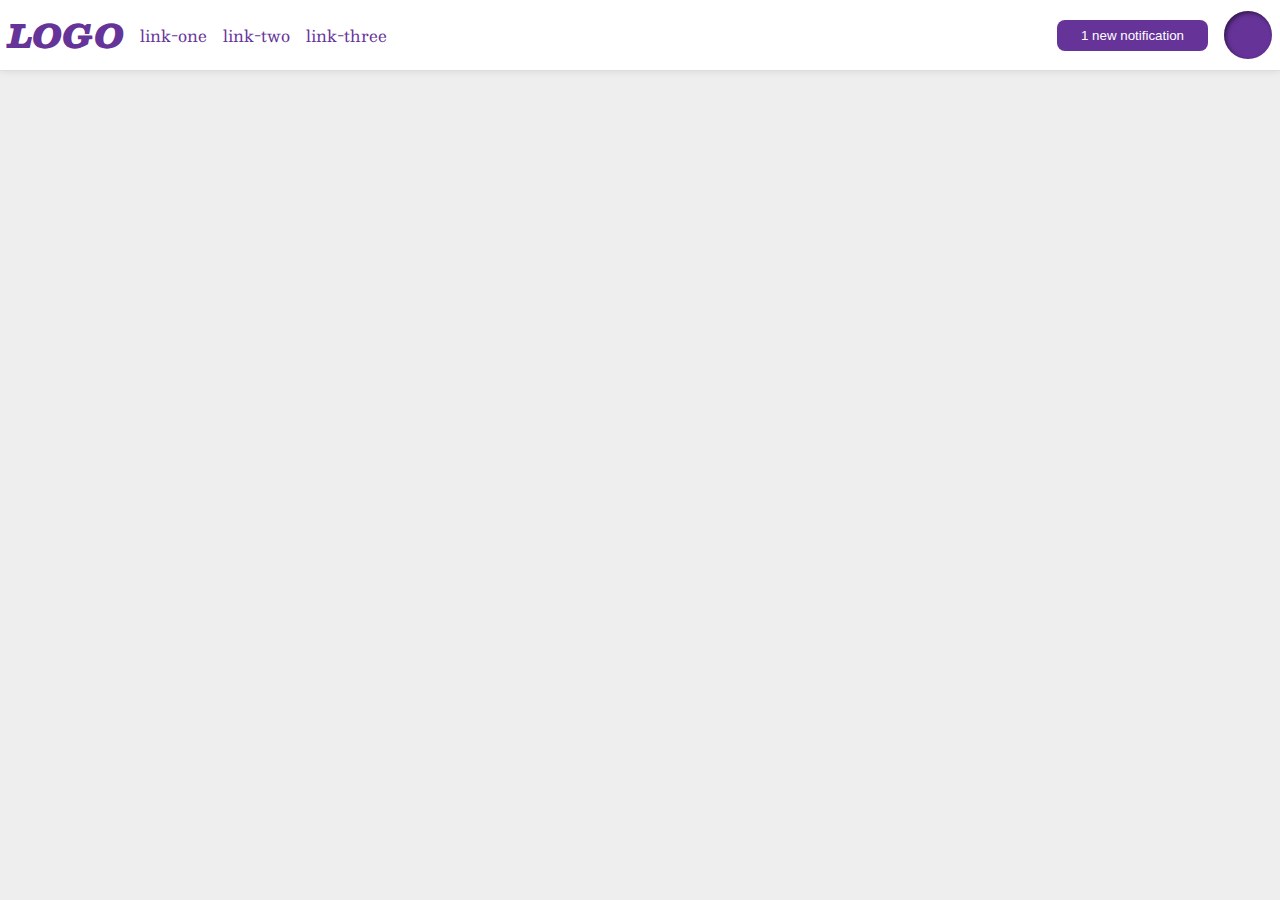
<file: foundations/flex/03-flex-header-2/index.html>
<!DOCTYPE html>
<html lang="en">
  <head>
    <meta charset="UTF-8">
    <meta http-equiv="X-UA-Compatible" content="IE=edge">
    <meta name="viewport" content="width=device-width, initial-scale=1.0">
    <title>Flex Header 2</title>
    <link rel="stylesheet" href="style.css">
  </head>
  <body>
    <div class="header">
      <div class="left-side">
        <div class="logo">
          LOGO
        </div>
        <ul class="links">
          <li><a href="https://google.com">link-one</a></li>
          <li><a href="https://google.com">link-two</a></li>
          <li><a href="https://google.com">link-three</a></li>
        </ul>
        </div>
      <div class="right-side">
        <button class="notifications">
          1 new notification
        </button>
        <div class="profile-image"></div>
      </div>
    </div>
  </body>
</html>
</file>
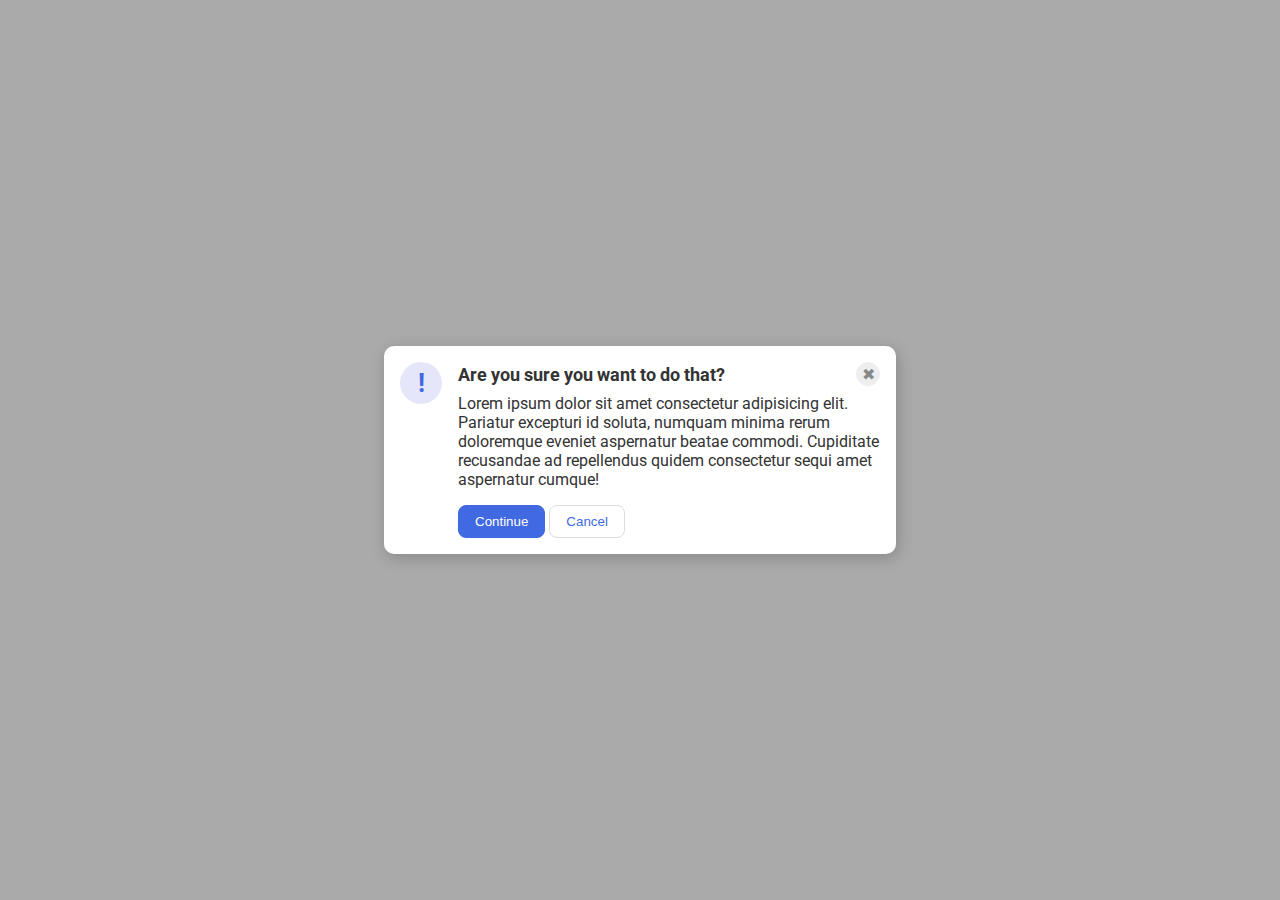
<file: foundations/flex/05-flex-modal/index.html>
<!DOCTYPE html>
<html lang="en">
  <head>
    <meta charset="UTF-8">
    <meta http-equiv="X-UA-Compatible" content="IE=edge">
    <meta name="viewport" content="width=device-width, initial-scale=1.0">
    <link rel="stylesheet" href="style.css">
    <title>Modal</title>
  </head>
  <body>
    <div class="modal">
      <div class="icon">!</div>
      <div class="container">
        <div class="header">Are you sure you want to do that?
          <button class="close-button">✖</button>
        </div>
        <div class="text">Lorem ipsum dolor sit amet consectetur adipisicing elit. Pariatur excepturi id soluta, numquam minima rerum doloremque eveniet aspernatur beatae commodi. Cupiditate recusandae ad repellendus quidem consectetur sequi amet aspernatur cumque!</div>
        <button class="continue">Continue</button>
        <button class="cancel">Cancel</button>
      </div>
    </div>
  </body>
</html>
</file>
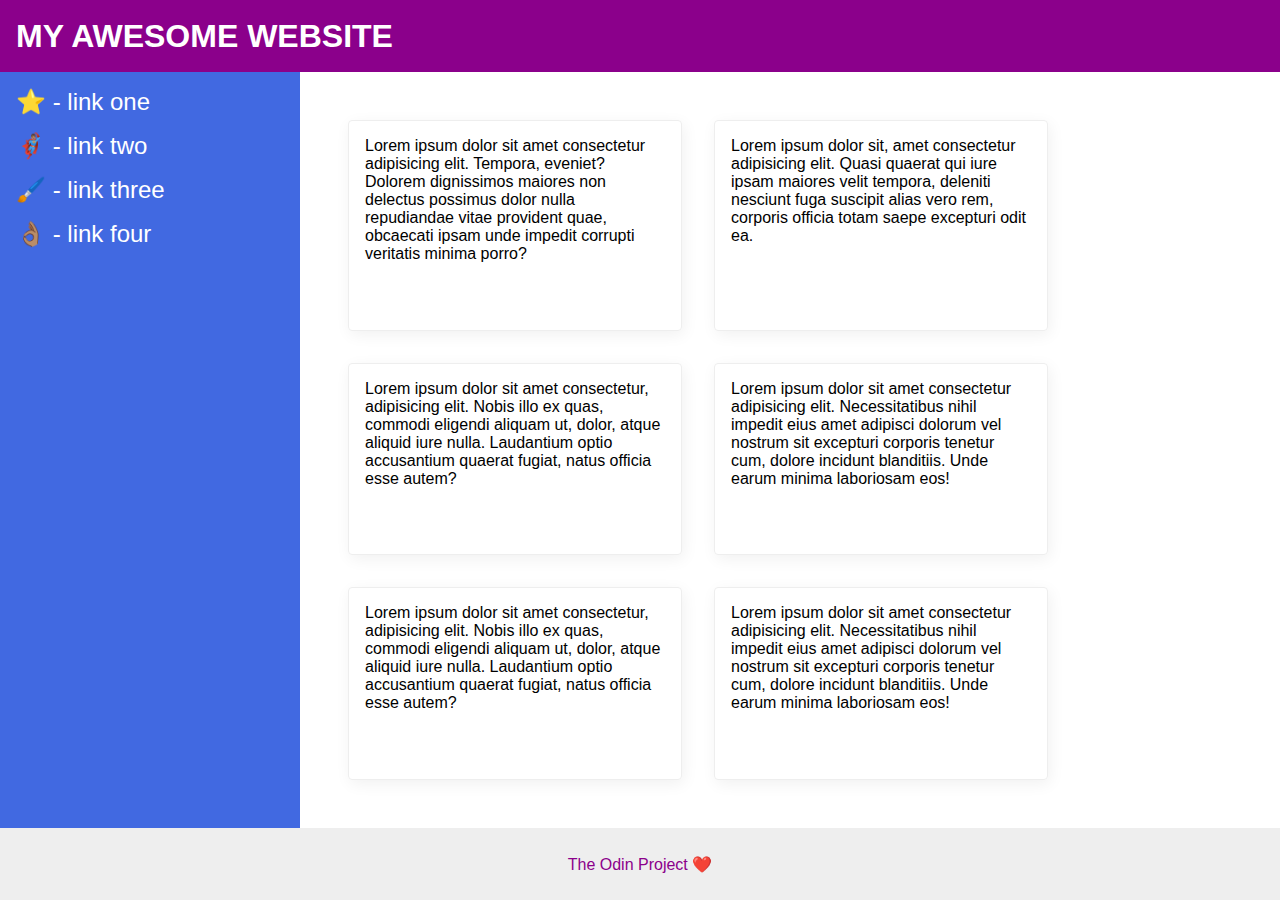
<file: foundations/flex/07-flex-layout-2/index.html>
<!DOCTYPE html>
<html lang="en">
  <head>
    <meta charset="UTF-8">
    <meta http-equiv="X-UA-Compatible" content="IE=edge">
    <meta name="viewport" content="width=device-width, initial-scale=1.0">
    <title>The Holy Grail</title>
    <link rel="stylesheet" href="style.css">
  </head>
  <body>
    <div class="header">
      MY AWESOME WEBSITE
    </div>
    <div class="content">
      <div class="sidebar">
        <ul>
          <li><a href="#">⭐ - link one</a></li>
          <li><a href="#">🦸🏽‍♂️ - link two</a></li>
          <li><a href="#">🖌️ - link three</a></li>
          <li><a href="#">👌🏽 - link four</a></li>
        </ul>
      </div>
    <div class="box">
      <div class="card">Lorem ipsum dolor sit amet consectetur adipisicing elit. Tempora, eveniet? Dolorem dignissimos maiores non delectus possimus dolor nulla repudiandae vitae provident quae, obcaecati ipsam unde impedit corrupti veritatis minima porro?</div>
      <div class="card">Lorem ipsum dolor sit, amet consectetur adipisicing elit. Quasi quaerat qui iure ipsam maiores velit tempora, deleniti nesciunt fuga suscipit alias vero rem, corporis officia totam saepe excepturi odit ea.</div>
      <div class="card">Lorem ipsum dolor sit amet consectetur, adipisicing elit. Nobis illo ex quas, commodi eligendi aliquam ut, dolor, atque aliquid iure nulla. Laudantium optio accusantium quaerat fugiat, natus officia esse autem?</div>
      <div class="card">Lorem ipsum dolor sit amet consectetur adipisicing elit. Necessitatibus nihil impedit eius amet adipisci dolorum vel nostrum sit excepturi corporis tenetur cum, dolore incidunt blanditiis. Unde earum minima laboriosam eos!</div>
      <div class="card">Lorem ipsum dolor sit amet consectetur, adipisicing elit. Nobis illo ex quas, commodi eligendi aliquam ut, dolor, atque aliquid iure nulla. Laudantium optio accusantium quaerat fugiat, natus officia esse autem?</div>
      <div class="card">Lorem ipsum dolor sit amet consectetur adipisicing elit. Necessitatibus nihil impedit eius amet adipisci dolorum vel nostrum sit excepturi corporis tenetur cum, dolore incidunt blanditiis. Unde earum minima laboriosam eos!</div>
      </div>
    </div>
    <div class="footer">
      The Odin Project ❤️
    </div>
  </body>
</html>
</file>
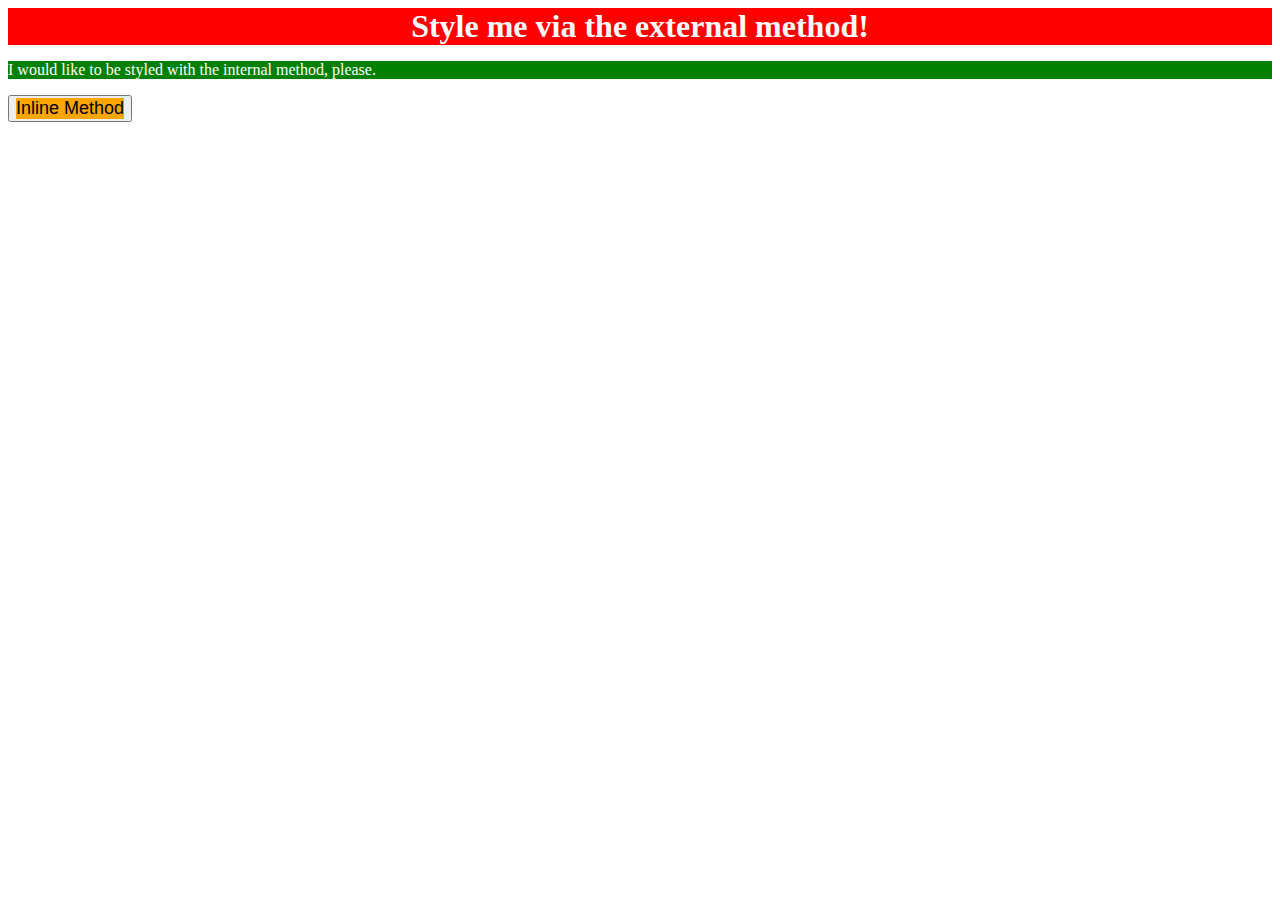
<file: foundations/intro-to-css/01-css-methods/index.html>
<!DOCTYPE html>
<html lang="en">
  <head>
    <link rel="stylesheet" href="styles.css">
    <style>
      p {
        color: white;
        background-color: green;
      }
    </style>
    <meta charset="UTF-8">
    <meta http-equiv="X-UA-Compatible" content="IE=edge">
    <meta name="viewport" content="width=device-width, initial-scale=1.0">
    <title>Methods for Adding CSS</title>
  </head>
  <body>
    <div>Style me via the external method!</div>
    <p>I would like to be styled with the internal method, please.</p>
    <button>
      <div style="background-color: orange; color: black; font-weight: normal; font-size: 18px;">Inline Method</div>
    </button>
  </body>
</html>
</file>
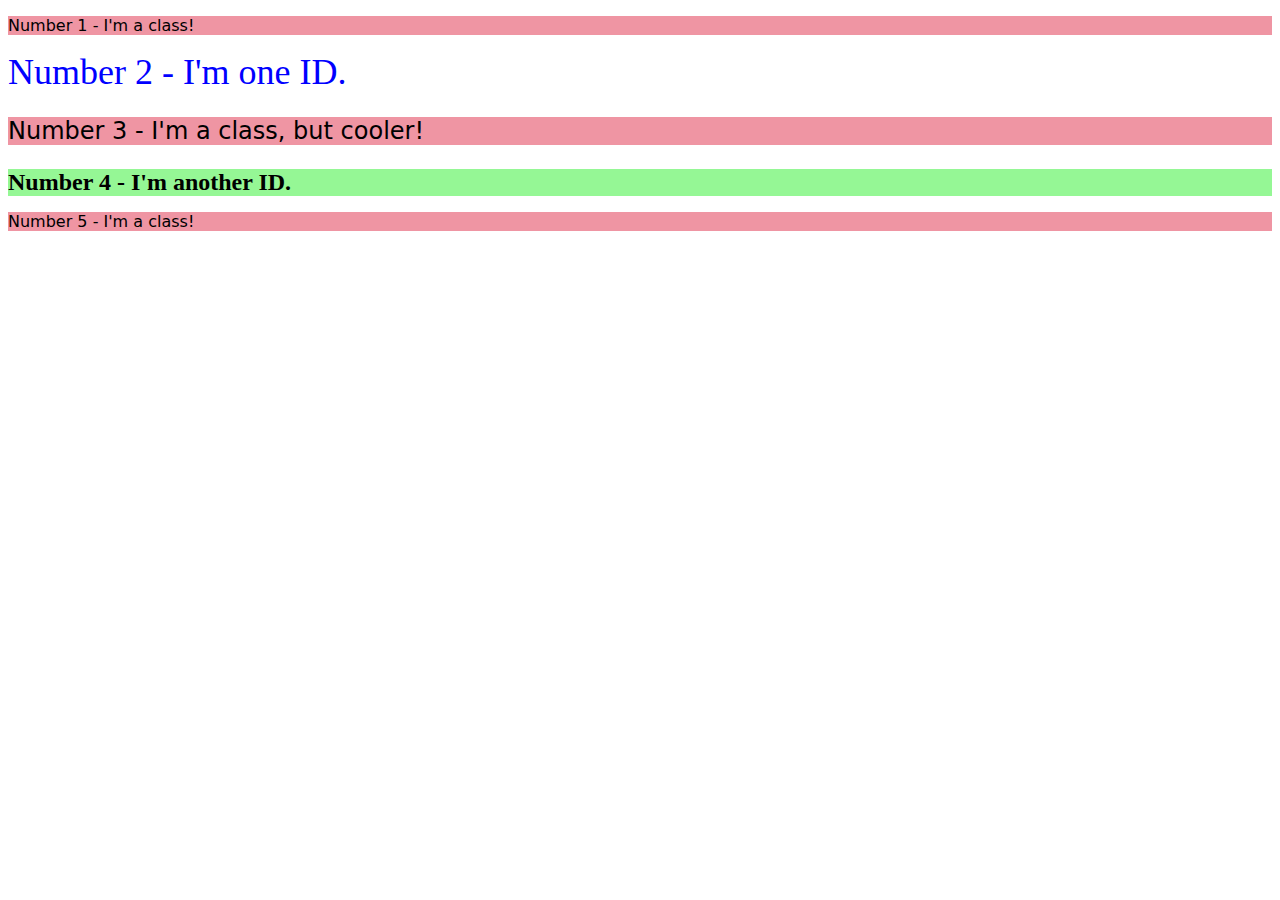
<file: foundations/intro-to-css/02-class-id-selectors/index.html>
<!DOCTYPE html>
<html lang="en">
  <head>
    <meta charset="UTF-8">
    <meta http-equiv="X-UA-Compatible" content="IE=edge">
    <meta name="viewport" content="width=device-width, initial-scale=1.0">
    <title>Class and ID Selectors</title>
    <link rel="stylesheet" href="style.css">
  </head>
  <body>
    <p class="odd-element">Number 1 - I'm a class!</p>
    <div id="second-element">Number 2 - I'm one ID.</div>
    <p class="odd-element change-size">Number 3 - I'm a class, but cooler!</p>
    <div id="fourth-element" class="change-size">Number 4 - I'm another ID.</div>
    <p class="odd-element">Number 5 - I'm a class!</p>
  </body>
</html>
</file>
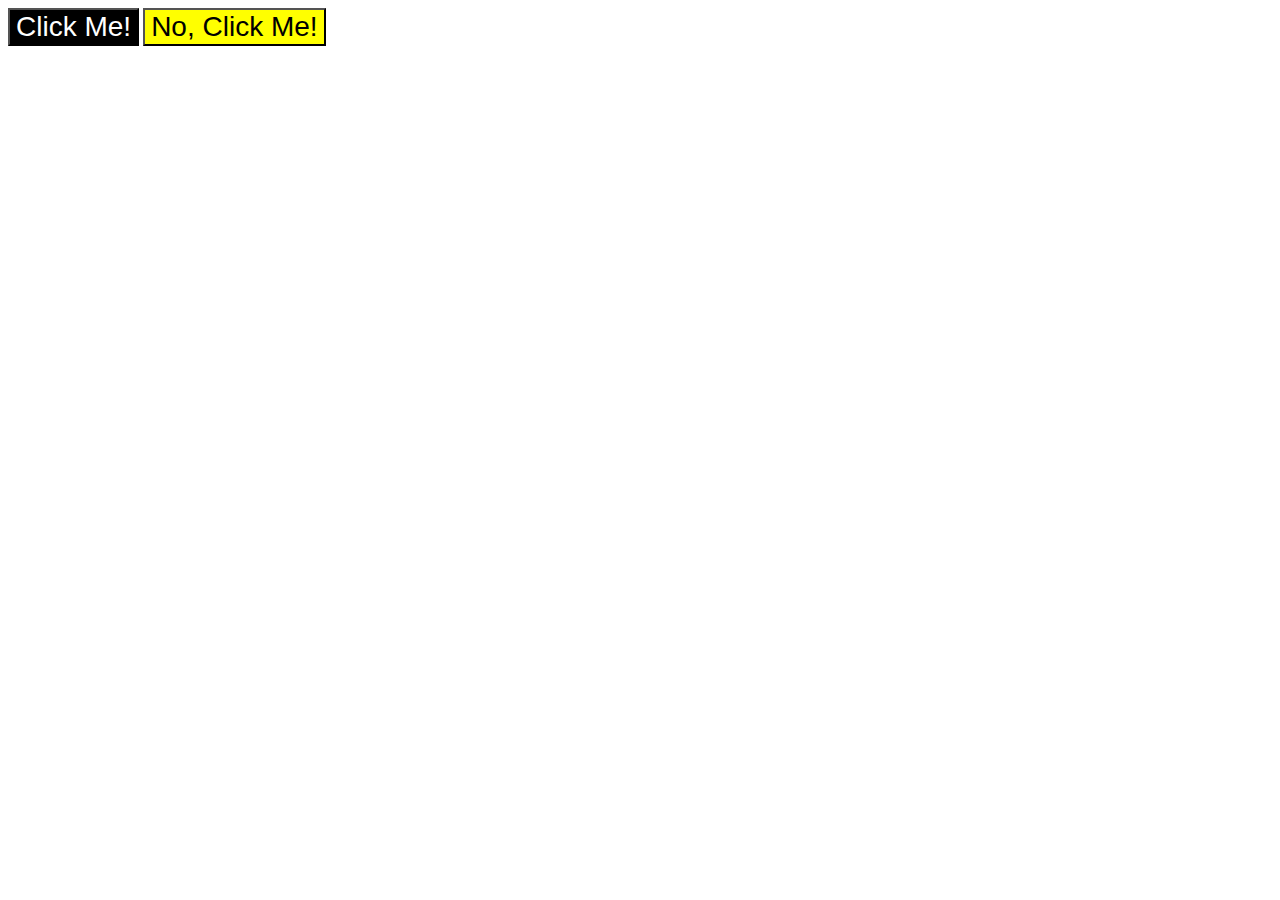
<file: foundations/intro-to-css/03-grouping-selectors/index.html>
<!DOCTYPE html>
<html lang="en">
  <head>
    <meta charset="UTF-8">
    <meta http-equiv="X-UA-Compatible" content="IE=edge">
    <meta name="viewport" content="width=device-width, initial-scale=1.0">
    <title>Grouping Selectors</title>
    <link rel="stylesheet" href="style.css">
  </head>
  <body>
    <button class="first-element">Click Me!</button>
    <button class="second-element">No, Click Me!</button>
  </body>
</html>
</file>
<file: foundations/flex/03-flex-header-2/style.css>
/* this is some magical font-importing.  
you'll learn about it later. */
@import url('https://fonts.googleapis.com/css2?family=Besley:ital,wght@0,400;1,900&display=swap');

body {
  margin: 0;
  background: #eee;
  font-family: Besley, serif;
}

.header {
  background: white;
  border-bottom: 1px solid #ddd;
  box-shadow: 0 0 8px rgba(0,0,0,.1);
  display: flex;
  justify-content: space-between;
  padding: 8px;
}

.left-side, .right-side {
  display: flex;
  align-items: center;
  gap: 16px;
}

.profile-image {
  background: rebeccapurple;
  box-shadow: inset 2px 2px 4px rgba(0,0,0,.5);
  border-radius: 50%;
  width: 48px;
  height: 48px;
}

.logo {
  color: rebeccapurple;
  font-size: 32px;
  font-weight: 900;
  font-style: italic;
}

button {
  border: none;
  border-radius: 8px;
  background: rebeccapurple;
  color: white;
  padding: 8px 24px;
}

a {
  /* this removes the line under our links */
  text-decoration: none;
  color: rebeccapurple;
}

ul {
  list-style-type: none;
  display: flex;
  margin: 0;
  padding: 0;
  gap: 16px;
}
</file>
<file: foundations/flex/05-flex-modal/style.css>
@import url('https://fonts.googleapis.com/css2?family=Roboto:wght@400;700&display=swap');

html, body {
  height: 100%;
}

body {
  font-family: Roboto, sans-serif;
  margin: 0;
  background: #aaa;
  color: #333;
  /* I'll give you this one for free lol */
  display: flex;
  align-items: center;
  justify-content: center;
}

.modal {
  background: white;
  width: 480px;
  border-radius: 10px;
  box-shadow: 2px 4px 16px rgba(0,0,0,.2);
  display: flex;
  gap: 16px;
  padding: 16px;
}

.icon {
  color: royalblue;
  font-size: 26px;
  font-weight: 700;
  background: lavender;
  width: 42px;
  height: 42px;
  border-radius: 50%;
  display: flex;
  align-items: center;
  justify-content: center;
  flex-shrink: 0;
}

.close-button {
  background: #eee;
  border-radius: 50%;
  color: #888;
  font-weight: 400;
  font-size: 16px;
  height: 24px;
  width: 24px;
  display: flex;
  align-items: center;
  justify-content: center;
  border: 1px solid #eee;
  padding: 0;
}

button {
  cursor: pointer;
  padding: 8px 16px;
  border-radius: 8px;
}

button.continue {
  background: royalblue;
  border: 1px solid royalblue;
  color: white;
}

button.cancel {
  background: white;
  border: 1px solid #ddd;
  color: royalblue;
}

.header {
  display: flex;
  align-items: center;
  justify-content: space-between;
  font-size: 18px;
  font-weight: 700;
  margin-bottom: 8px;
}

.text {
  margin-bottom: 16px;
}
</file>
<file: foundations/flex/07-flex-layout-2/style.css>
body {
  font-family: -apple-system, BlinkMacSystemFont, 'Segoe UI', Roboto, Oxygen, Ubuntu, Cantarell, 'Open Sans', 'Helvetica Neue', sans-serif;
  margin: 0;
  min-height: 100vh;
  display: flex;
  flex-direction: column;
}

.header {
  height: 72px;
  background: darkmagenta;
  color: white;
  display: flex;
  align-items: center;
  font-size: 32px;
  font-weight: 900;
  padding: 0 16px;
}

.footer {
  height: 72px;
  background: #eee;
  color: darkmagenta;
  display: flex;
  justify-content: center;
  align-items: center;
}

.sidebar {
  width: 300px;
  background: royalblue;
  box-sizing: border-box;
  padding: 16px;
  display: flex;
  flex-shrink: 0;
}

.card {
  border: 1px solid #eee;
  box-shadow: 2px 4px 16px rgba(0,0,0,.06);
  border-radius: 4px;
  padding: 16px;
  width: 300px;
}

ul {
  list-style-type: none;
  margin: 0;
  padding: 0;
}

li {
  margin-bottom: 16px;
}

a {
  text-decoration: none;
  color: white;
  font-size: 24px;
}

.content {
  display: flex;
  flex: 1;
}

.box {
  display: flex;
  flex-wrap: wrap;
  padding: 48px;
  gap: 32px;
}
</file>
<file: foundations/intro-to-css/01-css-methods/styles.css>
div {
    background-color: red;
    color: white;
    font-size: 32px;
    font-weight: bold;
    text-align: center;
}
/* I  missed font-weight in all three lines of the exercise. However, I found a way to avoid this mistake moving forward. Open solution/solution.html. Highlight the text in question. Right click and select inspect. Google Chrome's development tools will confirm if my future guesses for font-weight are correct. Hopefully I'll be better at eyeballing it as I progress further in the course.*/
</file>
<file: foundations/intro-to-css/02-class-id-selectors/style.css>
.odd-element{
    background-color: rgb(239, 149, 163);
    font-family: Verdana, "DejaVu Sans", sans-serif;
}
.change-size{
    font-size: 24px;
}
#second-element{
    color: blue;
    font-size: 36px;
}
#fourth-element{
    background-color: rgb(149, 247, 149);
    font-weight: bold;
}
</file>
<file: foundations/intro-to-css/03-grouping-selectors/style.css>
.first-element,
.second-element {
    font-size: 28px;
    font-family: Helvetica, "Times New Roman", sans-serif;
}
.first-element {
    background-color: black;
    color: white;
}
.second-element {
    background-color: yellow;
}
</file>
